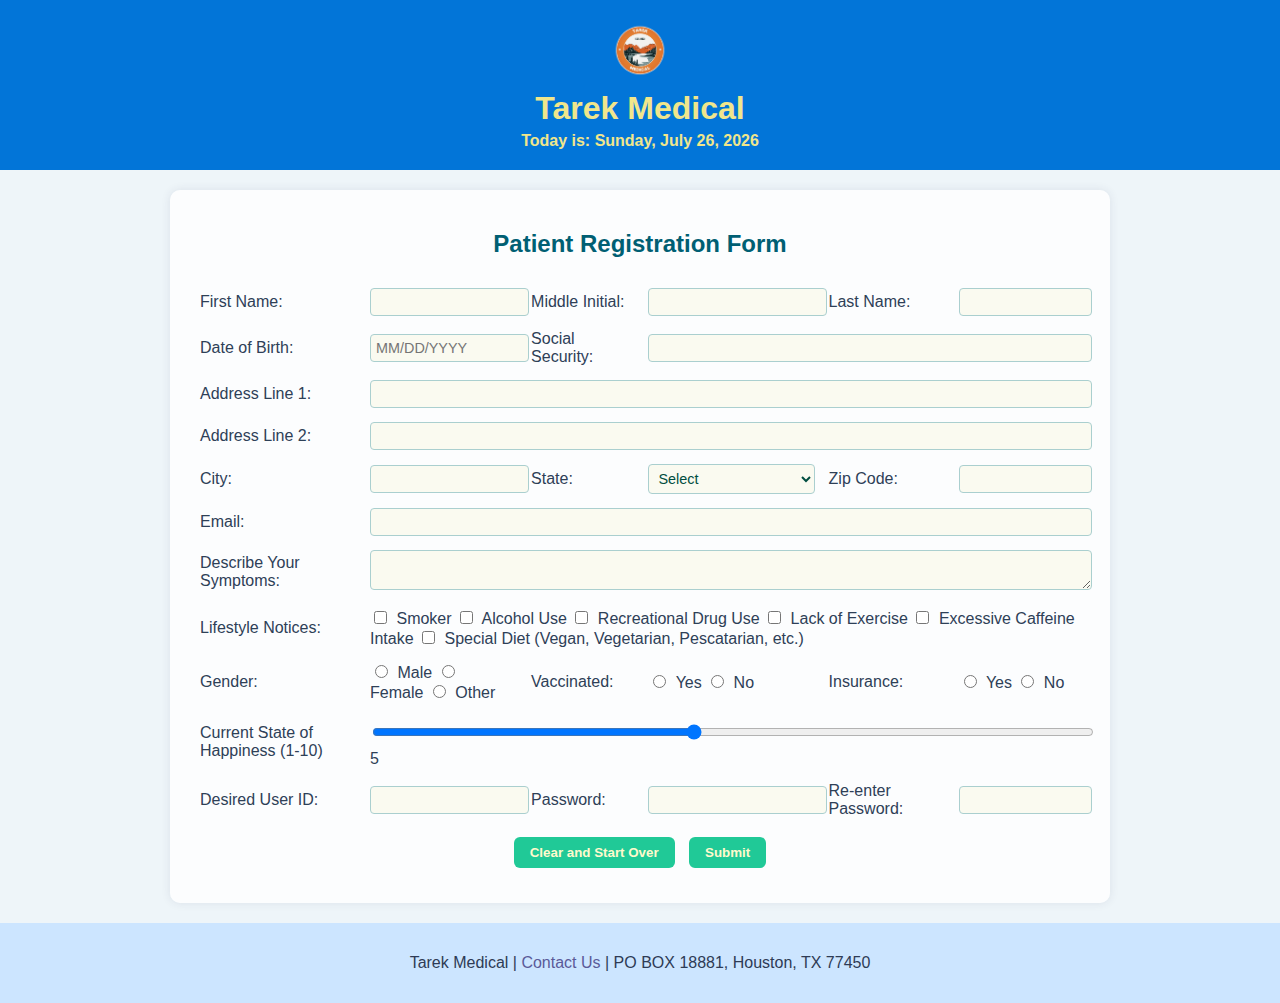
<file: index.html>
<!--
Program name: Tarek-Medical.html
Author: Tarek Elshahawi
Date created: 2025-06-04
Date last edited: 2025-06-10
Version: 1.15
Description: A basic patient registration form for a medical comapany called Tarek Medical
-->

<!DOCTYPE html>
<html lang="en">
<head>
    <meta charset="UTF-8">
    <meta name="viewport" content="width=device-width, initial-scale=1.0">
    <title>Patient Registration Form - Tarek Medical</title>
    <link rel="stylesheet" href="style.css">
    <style>
        form {
            max-width: 900px;
            margin: 20px auto;
            padding: 20px;
        }
        table {
            width: 100%;
            border-spacing: 6px;
        }
        td {
            padding: 4px;
        }
        input[type="text"],
        input[type="password"],
        input[type="email"],
        input[type="range"],
        select,
        textarea {
            padding: 5px;
            font-size: 0.9em;
        }
        textarea {
            width: 100%;
        }
        button {
            padding: 8px 16px;
        }
    </style>
</head>
<body>
    <div id="header">
        <img src="TarekMedical.png" alt="Tarek Medical Logo">
        <h1>Tarek Medical</h1>
        <p>Today is: <span id="current-date"></span></p>
    </div>

    <script>
        const options = { weekday: 'long', year: 'numeric', month: 'long', day: 'numeric' };
        document.getElementById('current-date').textContent = new Date().toLocaleDateString(undefined, options);
    </script>

    <form action="thankyou.html">
        <h2>Patient Registration Form</h2>
        <table>
            <tr>
                <td>First Name:</td>
                <td><input type="text" name="firstName" maxlength="30" required></td>
                <td>Middle Initial:</td>
                <td><input type="text" name="middleInitial" maxlength="1"></td>
                <td>Last Name:</td>
                <td><input type="text" name="lastName" maxlength="30" required></td>
            </tr>
            <tr>
                <td>Date of Birth:</td>
                <td><input type="text" name="dob" placeholder="MM/DD/YYYY" required></td>
                <td>Social Security:</td>
                <td colspan="3"><input type="password" name="ssn" maxlength="11" required></td>
            </tr>
            <tr>
                <td>Address Line 1:</td>
                <td colspan="5"><input type="text" name="address1" maxlength="30"></td>
            </tr>
            <tr>
                <td>Address Line 2:</td>
                <td colspan="5"><input type="text" name="address2" maxlength="30"></td>
            </tr>
            <tr>
                <td>City:</td>
                <td><input type="text" name="city" maxlength="30"></td>
                <td>State:</td>
                <td>
                    <select name="state" required>
                        <optgroup>
		                    <option value="">Select</option>
				    <option value="AL">Alabama</option>
		                    <option value="AK">Alaska</option>
		                    <option value="AZ">Arizona</option>
		                    <option value="AR">Arkansas</option>
		                    <option value="CA">California</option>
		                    <option value="CO">Colorado</option>
		                    <option value="CT">Connecticut</option>
		                    <option value="DE">Delaware</option>
		                    <option value="DC">District Of Columbia</option>
		                    <option value="FL">Florida</option>
		                    <option value="GA">Georgia</option>
		                    <option value="HI">Hawaii</option>
		                    <option value="ID">Idaho</option>
		                    <option value="IL">Illinois</option>
		                    <option value="IN">Indiana</option>
		                    <option value="IA">Iowa</option>
				    <option value="KS">Kansas</option>
		                    <option value="KY">Kentucky</option>
		                    <option value="LA">Louisiana</option>
	                    	    <option value="ME">Maine</option>
		                    <option value="MD">Maryland</option>
	                    	    <option value="MA">Massachusetts</option>
                    		    <option value="MI">Michigan</option>
                    		    <option value="MN">Minnesota</option>
		                    <option value="MS">Mississippi</option>
		                    <option value="MO">Missouri</option>
		                    <option value="MT">Montana</option>
		                    <option value="NE">Nebraska</option>
		                    <option value="NV">Nevada</option>
		                    <option value="NH">New Hampshire</option>
		                    <option value="NJ">New Jersey</option>
		                    <option value="NM">New Mexico</option>
		                    <option value="NY">New York</option>
		                    <option value="NC">North Carolina</option>
		                    <option value="ND">North Dakota</option>
		                    <option value="OH">Ohio</option>
		                    <option value="OK">Oklahoma</option>
		                    <option value="OR">Oregon</option>
		                    <option value="PA">Pennsylvania</option>
		                    <option value="RI">Rhode Island</option>
		                    <option value="SC">South Carolina</option>
		                    <option value="SD">South Dakota</option>
		                    <option value="TN">Tennessee</option>
		                    <option value="TX">Texas</option>
		                    <option value="UT">Utah</option>
		                    <option value="VT">Vermont</option>
		                    <option value="VA">Virginia</option>
		                    <option value="WA">Washington</option>
		                    <option value="WV">West Virginia</option>
		                    <option value="WI">Wisconsin</option>
		                    <option value="WY">Wyoming</option>
	                    </optgroup>
	                    <optgroup label="--------------------">
	                    	<option value="AS">American Samoa</option>
		                    <option value="GU">Guam</option>
		                    <option value="MP">Northern Mariana Islands</option>
		                    <option value="PR">Puerto Rico</option>
		                    <option value="UM">United States Minor Outlying Islands</option>
		                    <option value="VI">Virgin Islands</option>
	                    </optgroup>
                    </select>
                </td>
                <td>Zip Code:</td>
                <td><input type="text" name="zip" maxlength="10"></td>
            </tr>
            <tr>
                <td>Email:</td>
                <td colspan="5"><input type="email" name="email" required></td>
            </tr>
            <tr>
                <td>Describe Your Symptoms:</td>
                <td colspan="5"><textarea name="symptoms" rows="2" cols="50"></textarea></td>
            </tr>
            <tr>
    		<td>Lifestyle Notices:</td>
    		<td colspan="5">
       			<input type="checkbox" name="lifestyle" value="smoker"> Smoker
        		<input type="checkbox" name="lifestyle" value="alcohol"> Alcohol Use
        		<input type="checkbox" name="lifestyle" value="drugs"> Recreational Drug Use
        		<input type="checkbox" name="lifestyle" value="exercise"> Lack of Exercise
        		<input type="checkbox" name="lifestyle" value="caffeine"> Excessive Caffeine Intake
        		<input type="checkbox" name="lifestyle" value="special_diet"> Special Diet (Vegan, Vegetarian, Pescatarian, etc.)
    		</td>
	    </tr>

            <tr>
                <td>Gender:</td>
                <td>
                    <input type="radio" name="gender" value="male"> Male
                    <input type="radio" name="gender" value="female"> Female
                    <input type="radio" name="gender" value="other"> Other
                </td>
                <td>Vaccinated:</td>
                <td>
                    <input type="radio" name="vaccinated" value="yes"> Yes
                    <input type="radio" name="vaccinated" value="no"> No
                </td>
                <td>Insurance:</td>
                <td>
                    <input type="radio" name="insurance" value="yes"> Yes
                    <input type="radio" name="insurance" value="no"> No
                </td>
            </tr>
            <tr>
    		<td>Current State of Happiness (1-10)</td>
    		<td colspan="5">
        	    <input type="range" min="1" max="10" name="feeling" value="5" id="feeling-slider" oninput="updateFeelingValue()">
        	    <span id="feeling-value">5</span>
    		</td>
	    </tr>
            <tr>
                <td>Desired User ID:</td>
                <td><input type="text" name="userid" maxlength="20"></td>
                <td>Password:</td>
                <td><input type="password" name="password"></td>
                <td>Re-enter Password:</td>
                <td><input type="password" name="repassword"></td>
            </tr>
            <tr>
                <td colspan="6" style="text-align: center;">
                    <button type="reset">Clear and Start Over</button>
                    <button type="submit">Submit</button>
                </td>
            </tr>
        </table>
    </form>

    <div id="footer">
        <p>Tarek Medical | <a href="#">Contact Us</a> | PO BOX 18881, Houston, TX 77450</p>
    </div>
<script>
    function updateFeelingValue() {
        const slider = document.getElementById('feeling-slider');
        const output = document.getElementById('feeling-value');
        output.textContent = slider.value;
    }
    window.onload = updateFeelingValue;
</script>
</body>
</html>
</file>
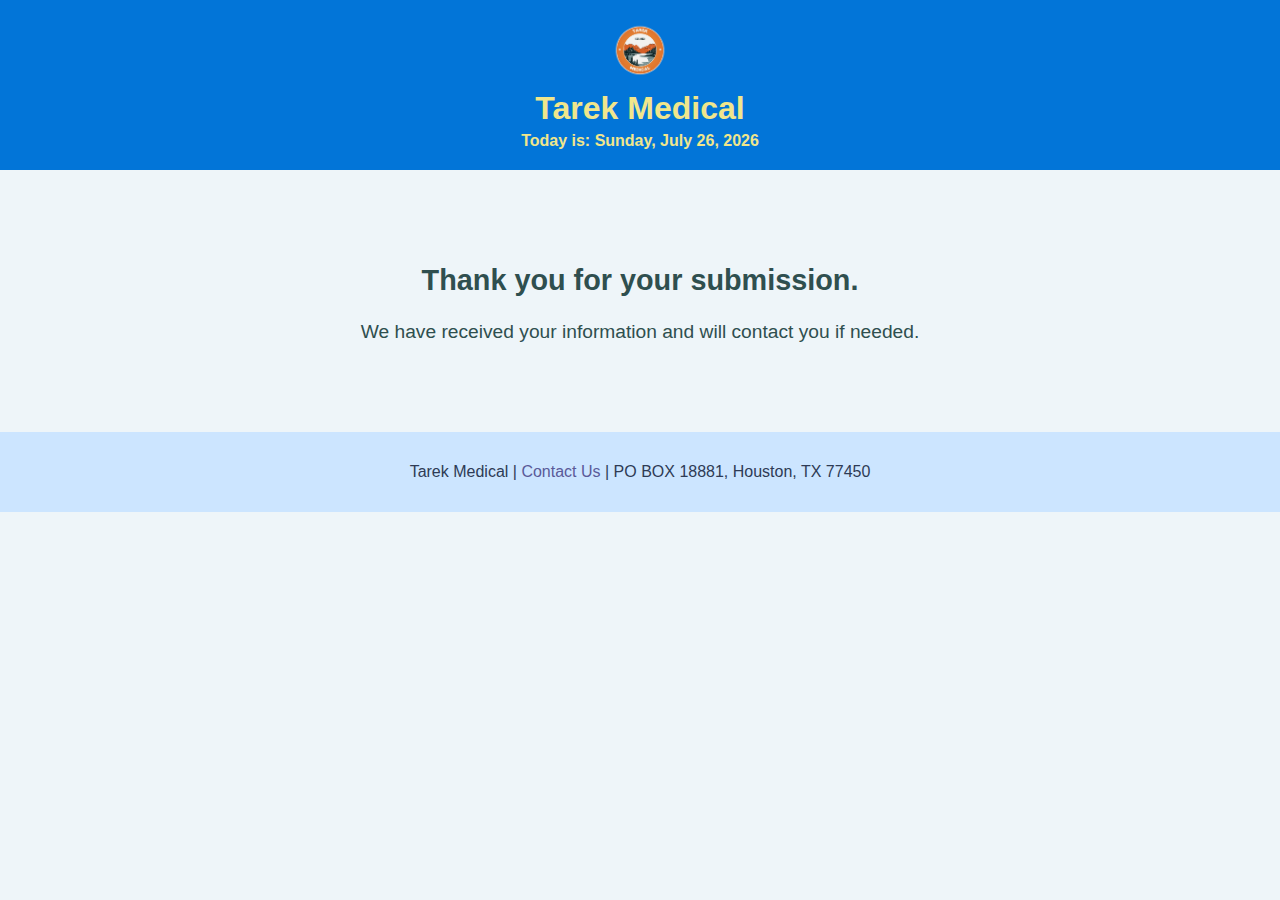
<file: thankyou.html>
<!--
Program name: thankyou.html
Author: Tarek Elshahawi
Date created: 2025-06-10
Version: 1.15
Description: Thank you page for Tarek Medical form submission
-->

<!DOCTYPE html>
<html lang="en">
<head>
    <meta charset="UTF-8">
    <meta name="viewport" content="width=device-width, initial-scale=1.0">
    <title>Thank You - Tarek Medical</title>
    <link rel="stylesheet" href="style.css">

    <style>
        #thank-you-message {
            max-width: 900px;
            margin: 50px auto;
            padding: 20px;
            font-size: 1.2em;
            text-align: center;
        }
    </style>
</head>

<body>
    <div id="header">
        <img src="TarekMedical.png" alt="Tarek Medical Logo">
        <h1>Tarek Medical</h1>
        <p>Today is: <span id="current-date"></span></p>
    </div>

    <script>
        const options = { weekday: 'long', year: 'numeric', month: 'long', day: 'numeric' };
        document.getElementById('current-date').textContent = new Date().toLocaleDateString(undefined, options);
    </script>

    <div id="thank-you-message">
        <h2>Thank you for your submission.</h2>
        <p>We have received your information and will contact you if needed.</p>
    </div>

    <div id="footer">
        <p>Tarek Medical | <a href="#">Contact Us</a> | PO BOX 18881, Houston, TX 77450</p>
    </div>
</body>
</html>
</file>
<file: style.css>
body {
    font-family: Arial, sans-serif;
    background-color: #eef5f9;
    margin: 0;
    padding: 0;
    color: #2f4f4f;
}

#header {
    background-color: #0275d8;
    color: #f0e68c;
    text-align: center;
    padding: 20px 0;
}

#header img {
    height: 60px;
    vertical-align: middle;
}

#header h1 {
    margin: 10px 0 5px;
}

#header p {
    margin: 0;
    font-weight: bold;
}

#footer {
    background-color: #cce5ff;
    text-align: center;
    padding: 15px 0;
    color: #2e3b55;
}

#footer a {
    color: #5a5a99;
    text-decoration: none;
}

#footer a:hover {
    text-decoration: underline;
}

form {
    background-color: #ffffffcc;
    max-width: 1000px;
    margin: 30px auto;
    padding: 30px;
    border-radius: 10px;
    box-shadow: 0 0 10px rgba(50, 50, 93, 0.1);
    color: #333366;
}

form h2 {
    text-align: center;
    margin-bottom: 20px;
    color: #005f73;
}

table {
    width: 100%;
    border-spacing: 10px;
}

td {
    vertical-align: middle;
    color: #2e4057;
}

input[type="text"],
input[type="password"],
input[type="email"],
input[type="range"],
select,
textarea {
    width: 100%;
    padding: 8px;
    border: 1px solid #aacfcf;
    border-radius: 4px;
    color: #004d40;
    background-color: #fafaf0;
}

button {
    background-color: #20c997;
    color: #fffacd;
    padding: 10px 20px;
    border: none;
    border-radius: 6px;
    margin: 5px;
    cursor: pointer;
    font-weight: bold;
}

button:hover {
    background-color: #17a589;
}

input[type="radio"],
input[type="checkbox"] {
    margin-right: 5px;
}

label {
    color: #3a3a6b;
}
</file>
